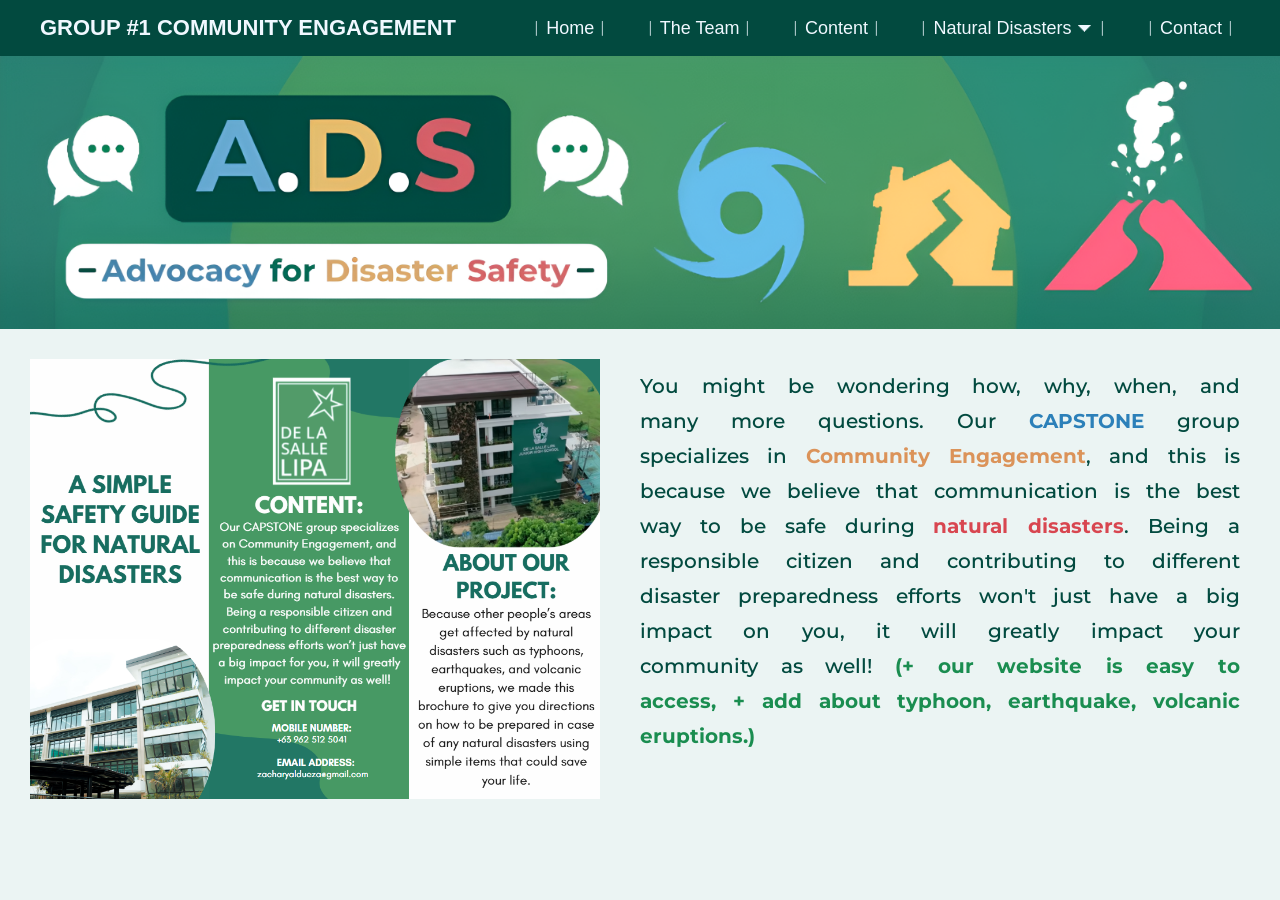
<file: index.html>
<!DOCTYPE html>
<html>

<head>
    <title> CAPSTONE_1 </title>
<link rel="stylesheet" href="style.css">
<link href="https://fonts.googleapis.com/css2?family=Montserrat:ital,wght@0,100..900;1,100..900&display=swap" rel="stylesheet">
<meta name="viewport" content="width=device-width, initial-scale=1.0">

</head>

<body>
<nav class="navbar">
  <h1>GROUP #1 COMMUNITY ENGAGEMENT</h1>

  <div class="nav-links">
    <a href="index.html">︱Home︱</a>
    <a href="the_team.html">︱The Team︱</a>
    <a href="content.html">︱Content︱</a>
  
<div class="dropdown">
  <a href="natural_disasters.html">︱Natural Disasters ⏷︱</a>

  <div class="dropdown-content">
    <a href="typhoon.html" id="ty_drop">Typhoon</a>
    <a href="earthquake.html"id="eq_drop">Earthquake</a>
    <a href="volcanic.html"id="ve_drop">Volcanic Eruption</a>
  </div>


</div>
    <a href="contact.html">︱Contact︱</a>
  </div>
</nav>

   </body>

<div id="banner">
   <img src="banner_0.png" class="back">
</div>



<div class="broc-section">
  <img src="brochure_0.png" class="broc-img">

  <p>
    You might be wondering how, why, when, and many more questions. Our 
    <span class="capstone">CAPSTONE</span> group specializes in 
    <span class="engagement">Community Engagement</span>, and this is because 
    we believe that communication is the best way to be safe during 
    <span class="disaster">natural disasters</span>. Being a responsible citizen and contributing 
    to different disaster preparedness efforts won't just have a big impact on you, it will greatly impact your community as well!
    <span class="long"> (+ our website is easy to access, + add about typhoon, earthquake, volcanic eruptions.)</span>
  </p>
</div>



</html>
</file>
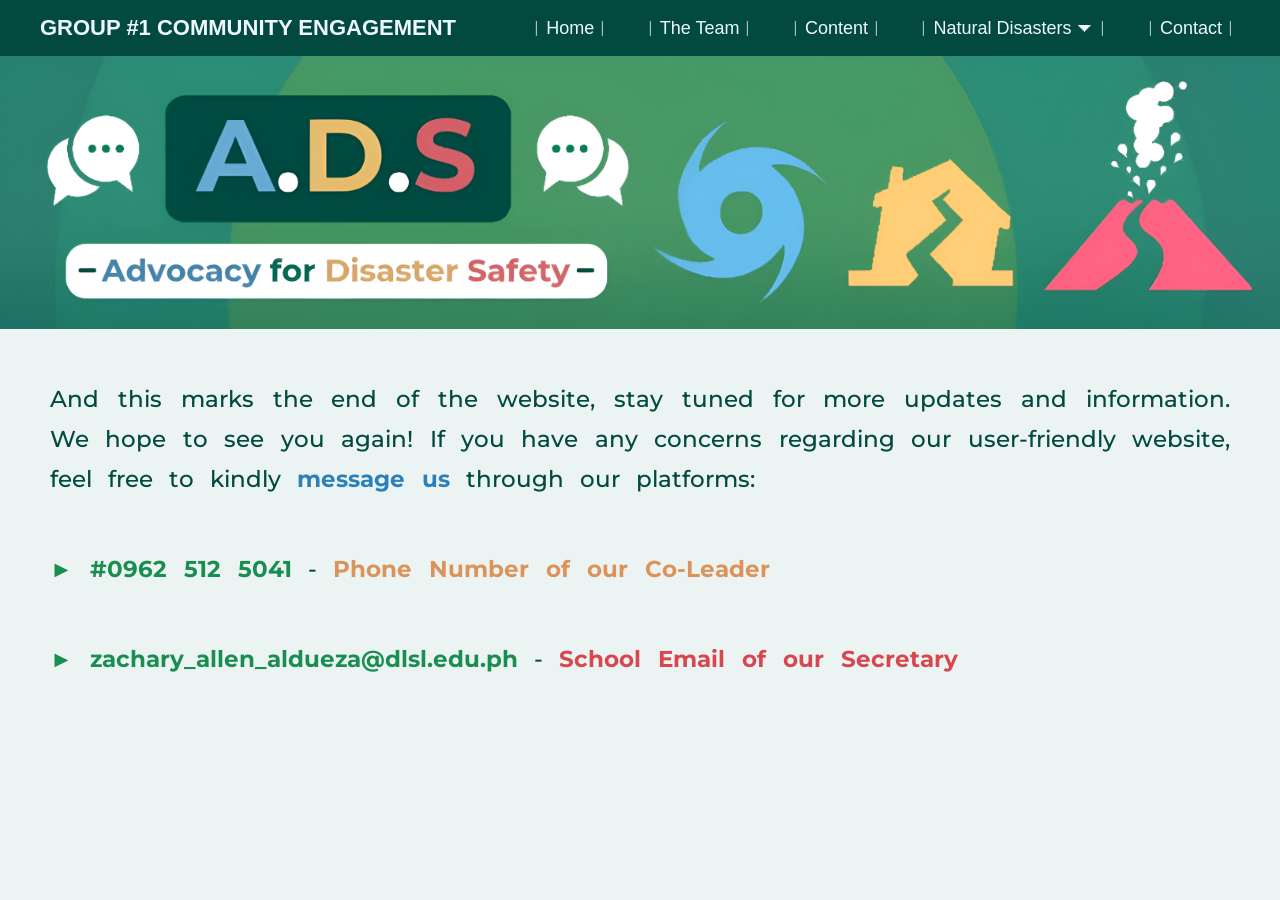
<file: contact.html>
<!DOCTYPE html>
<html>

<head>
    <title> CAPSTONE_8 </title>
<link rel="stylesheet" href="contact.css">
<link href="https://fonts.googleapis.com/css2?family=Montserrat:ital,wght@0,100..900;1,100..900&display=swap" rel="stylesheet">
<meta name="viewport" content="width=device-width, initial-scale=1.0">

</head>

<body>
<nav class="navbar">
  <h1>GROUP #1 COMMUNITY ENGAGEMENT</h1>

  <div class="nav-links">
    <a href="index.html">︱Home︱</a>
    <a href="the_team.html">︱The Team︱</a>
    <a href="content.html">︱Content︱</a>
  
<div class="dropdown">
  <a href="natural_disasters.html">︱Natural Disasters ⏷︱</a>

  <div class="dropdown-content">
    <a href="typhoon.html" id="ty_drop">Typhoon</a>
    <a href="earthquake.html"id="eq_drop">Earthquake</a>
    <a href="volcanic.html"id="ve_drop">Volcanic Eruption</a>
  </div>


</div>
    <a href="contact.html">︱Contact︱</a>
  </div>
</nav>

   </body>

<div id="banner">
   <img src="banner_0.png" class="back">
</div>


<p>
    And this marks the end of the website, stay tuned for more updates and information. We hope to see you again! 
If you have any concerns regarding our user-friendly website, feel free to kindly <span class="mess">message us</span> through our platforms:
</p>

<p>
<span class="num_mail">► #0962 512 5041</span>  - <span class="co_num">Phone Number of our Co-Leader</span>
</p>

<p>
<span class="num_mail">► zachary_allen_aldueza@dlsl.edu.ph</span> - <span class="s_mail">School Email of our Secretary</span>

</p>

</html>
</file>
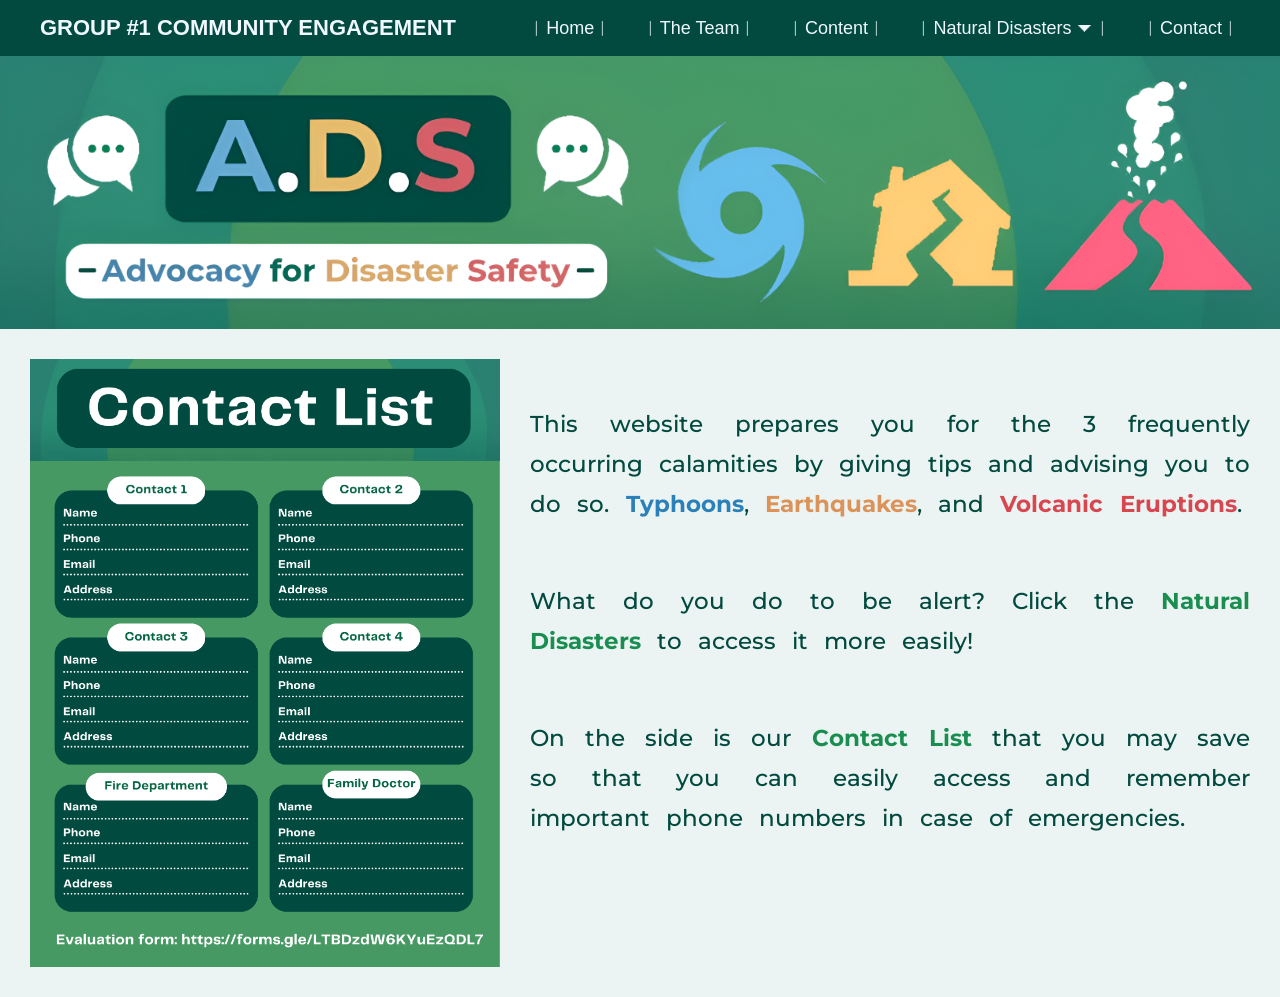
<file: content.html>
<!DOCTYPE html>
<html>

<head>
    <title> CAPSTONE_8 </title>
<link rel="stylesheet" href="content.css">
<link href="https://fonts.googleapis.com/css2?family=Montserrat:ital,wght@0,100..900;1,100..900&display=swap" rel="stylesheet">
<meta name="viewport" content="width=device-width, initial-scale=1.0">

</head>

<body>
<nav class="navbar">
  <h1>GROUP #1 COMMUNITY ENGAGEMENT</h1>

  <div class="nav-links">
    <a href="index.html">︱Home︱</a>
    <a href="the_team.html">︱The Team︱</a>
    <a href="content.html">︱Content︱</a>
  
<div class="dropdown">
  <a href="natural_disasters.html">︱Natural Disasters ⏷︱</a>

  <div class="dropdown-content">
    <a href="typhoon.html" id="ty_drop">Typhoon</a>
    <a href="earthquake.html"id="eq_drop">Earthquake</a>
    <a href="volcanic.html"id="ve_drop">Volcanic Eruption</a>
  </div>


</div>
    <a href="contact.html">︱Contact︱</a>
  </div>
</nav>

   </body>


<div id="banner">
   <img src="banner_0.png" class="back">
</div>

<div class="list-section">
  <img src="contact_list.png" class="list-img">


  <div class="text-content">
<p>
  This website prepares you for the 3 frequently occurring calamities by giving tips and advising you to do so.<span class="typhoons"> Typhoons</span>, <span class="earthquakes">Earthquakes</span>, and <span class="volcanics">Volcanic Eruptions</span>. 
</p>

<p>
What do you do to be alert? Click the <span class="nds">Natural Disasters</span> to access it more easily! 
</p>

<p>
On the side is our <span class="lis">Contact List</span> that you may save so that you can easily access and remember important phone numbers in case of emergencies.

</p>

  </div>
</div>

</html>
</file>
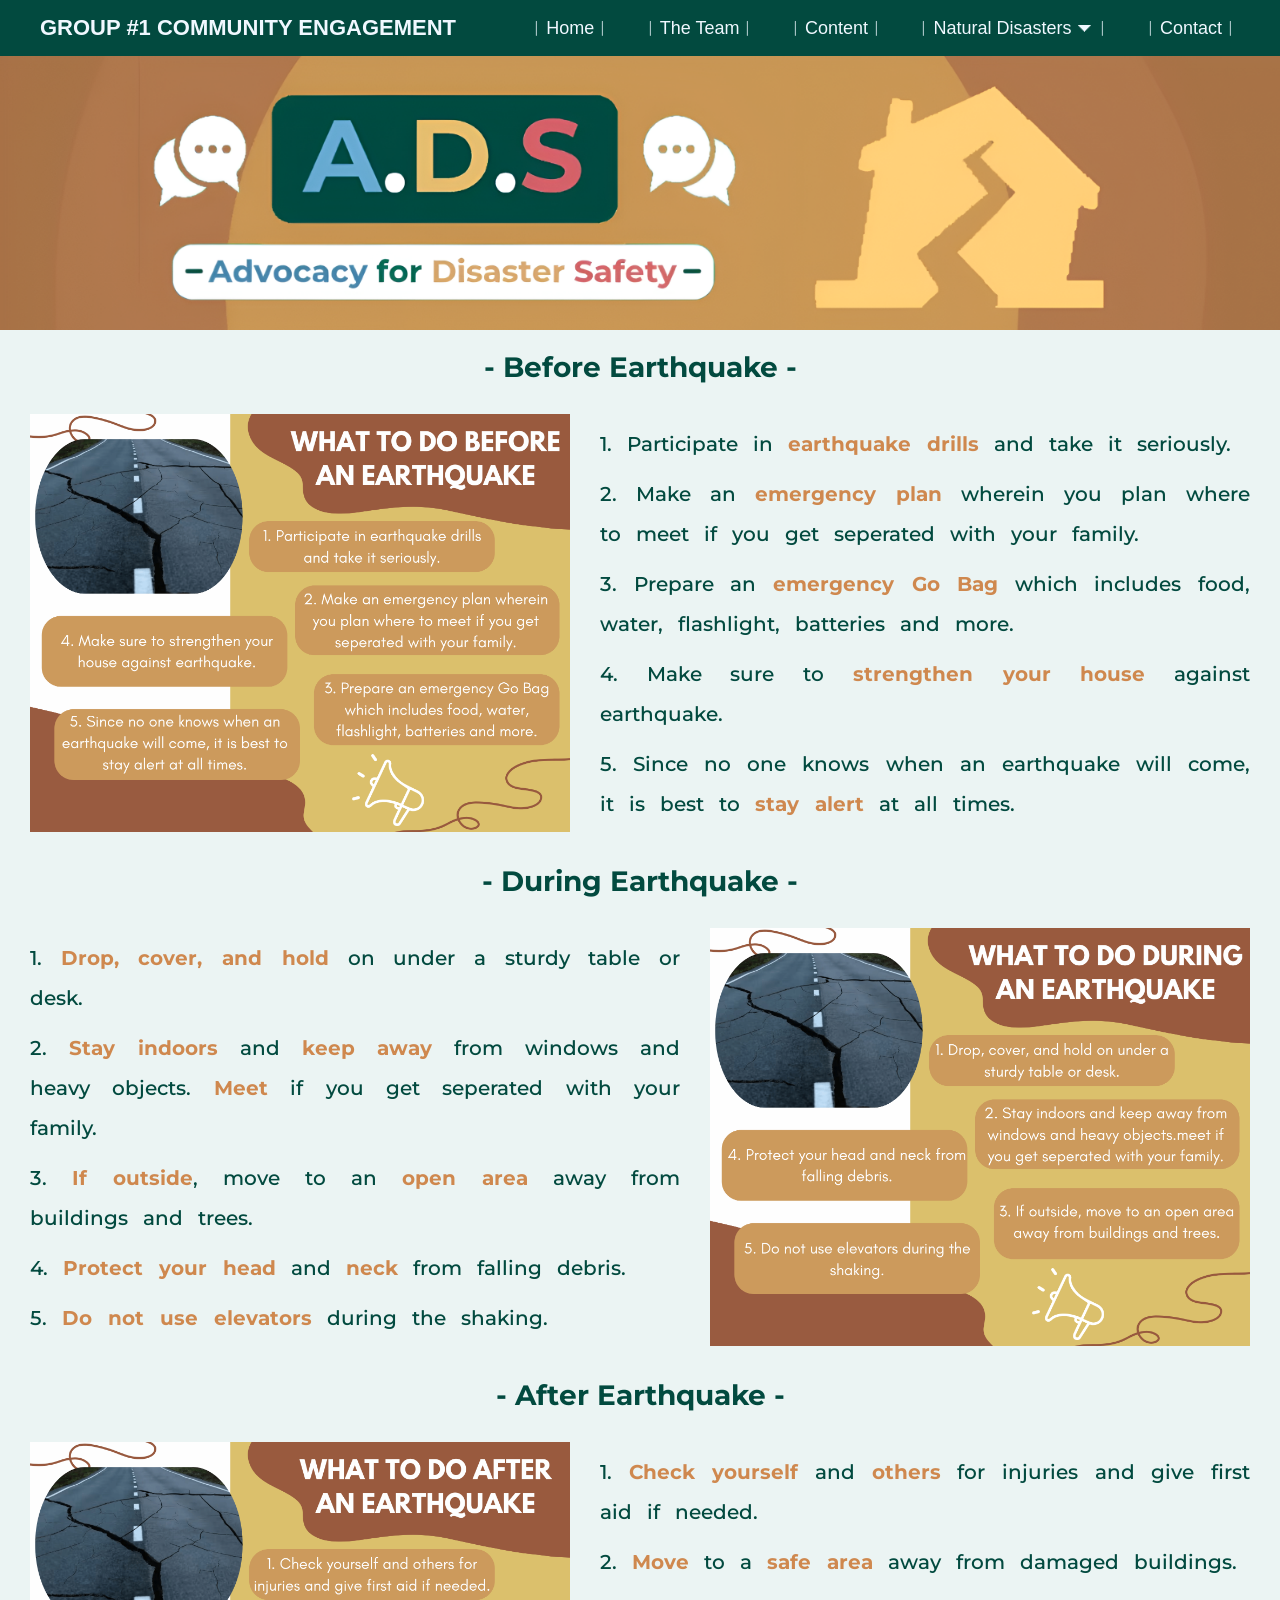
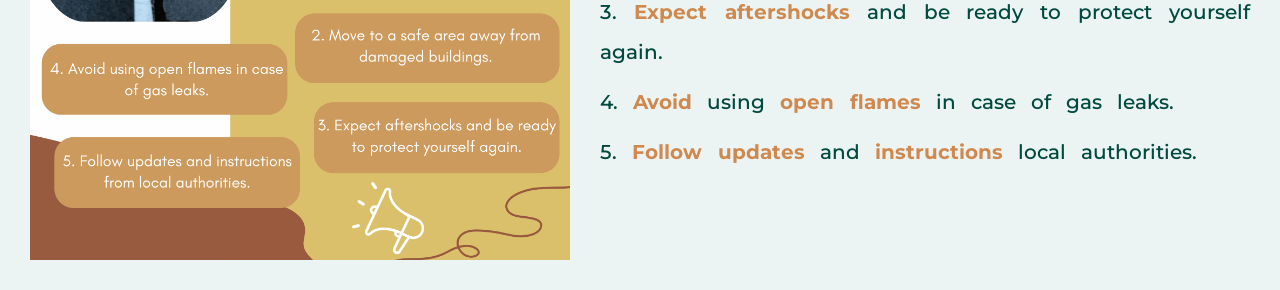
<file: earthquake.html>
<!DOCTYPE html>
<html>

<head>
    <title> CAPSTONE_8 </title>
<link rel="stylesheet" href="earthquake.css">
<link href="https://fonts.googleapis.com/css2?family=Montserrat:ital,wght@0,100..900;1,100..900&display=swap" rel="stylesheet">
<meta name="viewport" content="width=device-width, initial-scale=1.0">

</head>

<body>
<nav class="navbar">
  <h1>GROUP #1 COMMUNITY ENGAGEMENT</h1>

  <div class="nav-links">
    <a href="index.html">︱Home︱</a>
    <a href="the_team.html">︱The Team︱</a>
    <a href="content.html">︱Content︱</a>
  
<div class="dropdown">
  <a href="natural_disasters.html">︱Natural Disasters ⏷︱</a>

  <div class="dropdown-content">
    <a href="typhoon.html" id="ty_drop">Typhoon</a>
    <a href="earthquake.html"id="eq_drop">Earthquake</a>
    <a href="volcanic.html"id="ve_drop">Volcanic Eruption</a>
  </div>


</div>
    <a href="contact.html">︱Contact︱</a>
  </div>
</nav>

   </body>

<div id="banner">
   <img src="eq_banner.png" class="back">
</div>

<div class="broc-block">
  <h2 class="broc-title">- Before Earthquake -</h2>


<div class="broc-section">
  <img src="eq_broc.png" class="broc-img">

  <div class="broc-text">
    <p>1. Participate in <span class="yeltext">earthquake drills</span> and take it seriously.</p>
    <p>2. Make an <span class="yeltext">emergency plan</span> wherein you plan where to meet if you get seperated with your family.</p>
    <p>3. Prepare an <span class="yeltext">emergency Go Bag</span> which includes food, water, flashlight, batteries and more.</p>
    <p>4. Make sure to <span class="yeltext">strengthen your house</span> against earthquake.</p>
    <p>5. Since no one knows when an earthquake will come, it is best to <span class="yeltext">stay alert</span> at all times.</p>
  </div>
</div>
</div>

<div class="broc-block">
  <h2 class="broc-title">- During Earthquake -</h2>

  <div class="broc-section reverse">
    <img src="duringe.png" class="broc-img">

    <div class="broc-text">
       <p>1. <span class="yeltext">Drop, cover, and hold</span> on under a sturdy table or desk.</p>
 <p>2. <span class="yeltext">Stay indoors</span> and <span class="yeltext">keep away</span> from windows and heavy objects. <span class="yeltext">Meet</span> if you get seperated with your family.</p>
 <p>3. <span class="yeltext">If outside</span>, move to an <span class="yeltext">open area</span> away from buildings and trees.</p>
 <p>4. <span class="yeltext">Protect your head</span> and <span class="yeltext">neck</span> from falling debris.</p>
 <p>5. <span class="yeltext">Do not use elevators</span> during the shaking.</p>
    </div>
  </div>
</div>


<div class="broc-block">
  <h2 class="broc-title">- After Earthquake -</h2>

  <div class="broc-section">
    <img src="aftere.png" class="broc-img">

    <div class="broc-text">
     <p>1. <span class="yeltext">Check yourself</span> and <span class="yeltext">others</span> for injuries and give first aid if needed.</p>
      <p>2. <span class="yeltext">Move</span> to a <span class="yeltext">safe area</span> away from damaged buildings.</p>
      <p>3. <span class="yeltext">Expect aftershocks</span> and be ready to protect yourself again.</p>
      <p>4. <span class="yeltext">Avoid</span> using <span class="yeltext">open flames</span> in case of gas leaks.</p>
      <p>5. <span class="yeltext">Follow updates</span> and <span class="yeltext">instructions</span> local authorities.</p>
    </div>
  </div>
</div>
</file>
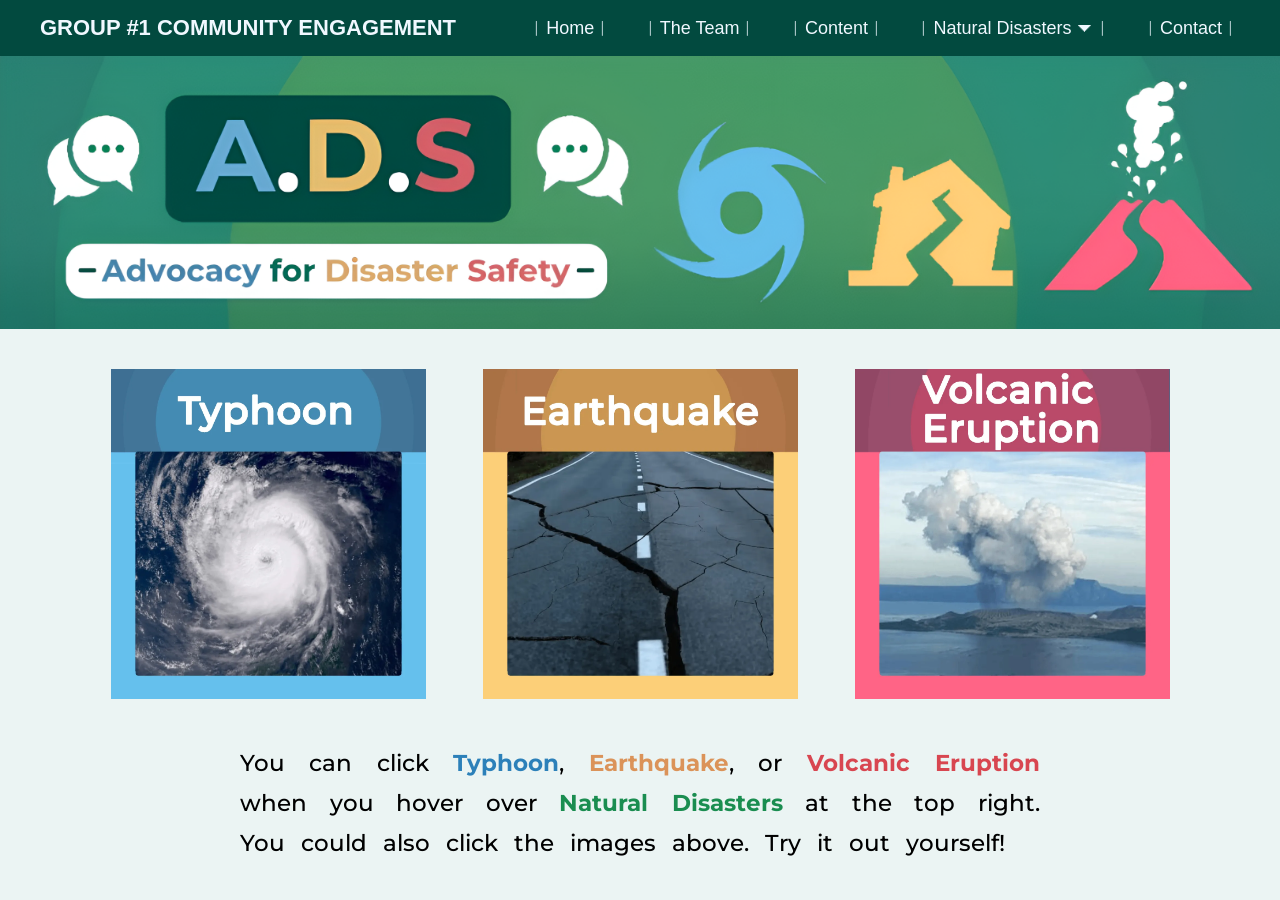
<file: natural_disasters.html>
<!DOCTYPE html>
<html>

<head>
    <title> CAPSTONE_8 </title>
<link rel="stylesheet" href="natural_disasters.css">
<link href="https://fonts.googleapis.com/css2?family=Montserrat:ital,wght@0,100..900;1,100..900&display=swap" rel="stylesheet">
<meta name="viewport" content="width=device-width, initial-scale=1.0">

</head>

<body>
<nav class="navbar">
  <h1>GROUP #1 COMMUNITY ENGAGEMENT</h1>

  <div class="nav-links">
    <a href="index.html">︱Home︱</a>
    <a href="the_team.html">︱The Team︱</a>
    <a href="content.html">︱Content︱</a>
  
<div class="dropdown">
  <a href="natural_disasters.html">︱Natural Disasters ⏷︱</a>

  <div class="dropdown-content">
    <a href="typhoon.html" id="ty_drop">Typhoon</a>
    <a href="earthquake.html"id="eq_drop">Earthquake</a>
    <a href="volcanic.html"id="ve_drop">Volcanic Eruption</a>
  </div>


</div>
    <a href="contact.html">︱Contact︱</a>
  </div>
</nav>

   </body>

<div id="banner">
   <img src="banner_0.png" class="back">
</div>


<div class="image-links">
  <a href="typhoon.html">
    <img src="ty_click.png" alt="Typhoon">
  </a>

  <a href="earthquake.html">
    <img src="eq_click.png" alt="Earthquake">
  </a>

  <a href="volcanic.html">
    <img src="ve_click.png" alt="Volcanic Eruption">
  </a>
</div>

  <p class="image-description">
    You can click <span class="ty_col">Typhoon</span>, <span class="eq_col">Earthquake</span>, or <span class="ve_col">Volcanic Eruption</span> when you hover over <span class="nd_col">Natural Disasters</span> at the top right. You could also click the images above. Try it out yourself!

  </p>

</div>


</html>
</file>
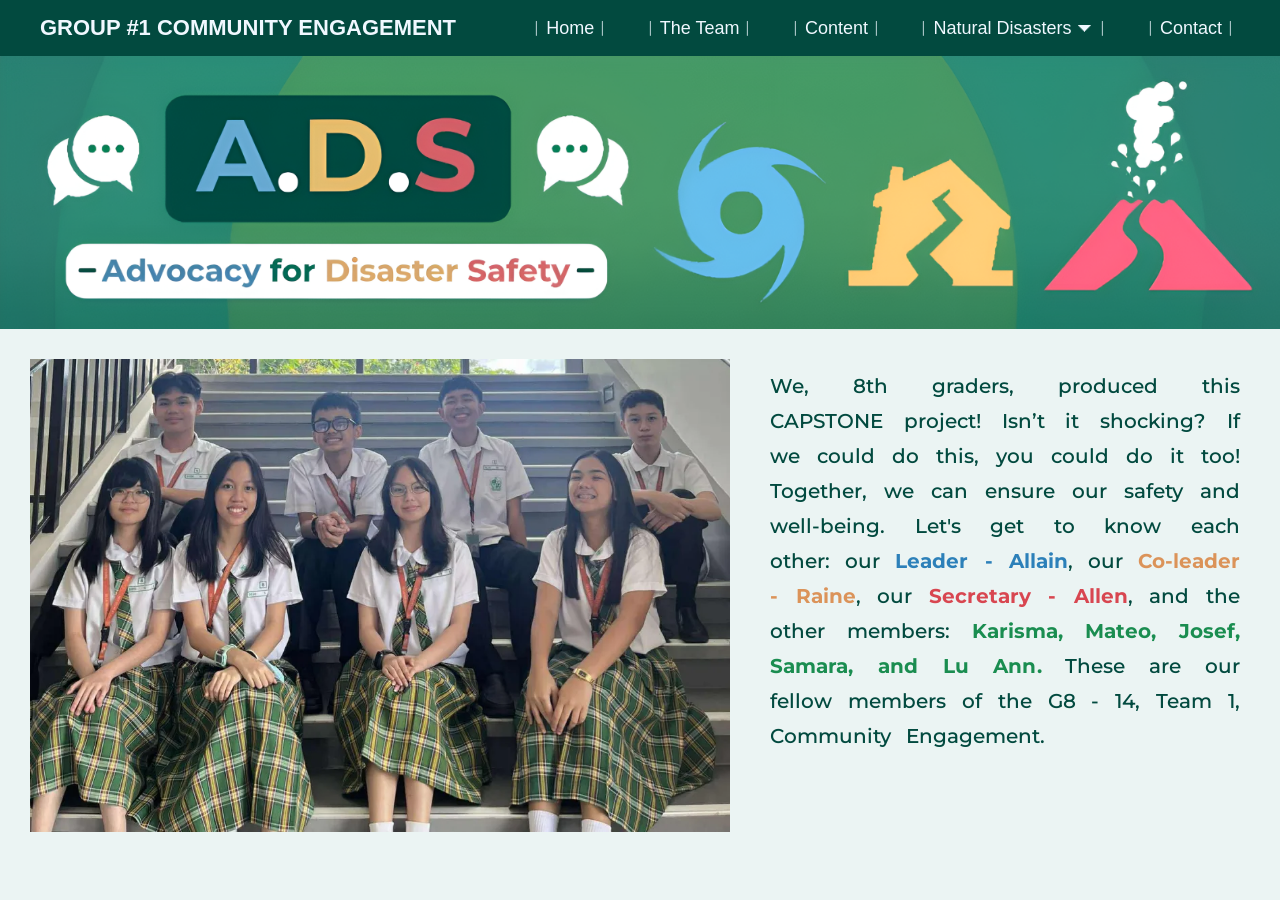
<file: the_team.html>
<!DOCTYPE html>

<html>

<head>
    <title>The Team</title>
<link rel="stylesheet" href="team.css">
<link href="https://fonts.googleapis.com/css2?family=Montserrat:ital,wght@0,100..900;1,100..900&display=swap" rel="stylesheet">
<meta name="viewport" content="width=device-width, initial-scale=1.0">

</head>

<body>
<nav class="navbar">
  <h1>GROUP #1 COMMUNITY ENGAGEMENT</h1>

  <div class="nav-links">
    <a href="index.html">︱Home︱</a>
    <a href="the_team.html">︱The Team︱</a>
    <a href="content.html">︱Content︱</a>
  
<div class="dropdown">
  <a href="natural_disasters.html">︱Natural Disasters ⏷︱</a>

  <div class="dropdown-content">
    <a href="typhoon.html" id="ty_drop">Typhoon</a>
    <a href="earthquake.html"id="eq_drop">Earthquake</a>
    <a href="volcanic.html"id="ve_drop">Volcanic Eruption</a>
  </div>


</div>
    <a href="contact.html">︱Contact︱</a>
  </div>
</nav>

   </body>

<div id="banner">
   <img src="banner_0.png" class="back">
</div>

<div class="team-section">
  <img src="team_0.png" class="team-img">

  <p>
We, 8th graders, produced this CAPSTONE project! Isn’t it shocking? If we could do this, you could do it too! Together, we can ensure our safety and well-being.
Let's get to know each other: our  <span class="allain">Leader - Allain</span>, our  <span class="raine">Co-leader - Raine</span>, our <span class="allen">Secretary - Allen</span>, and the other members: <span class="members">Karisma, Mateo, Josef, Samara, and Lu Ann.</span> These are our fellow members of the G8 - 14, Team 1, Community Engagement.  
    
  </p>
</div>

</html>
</file>
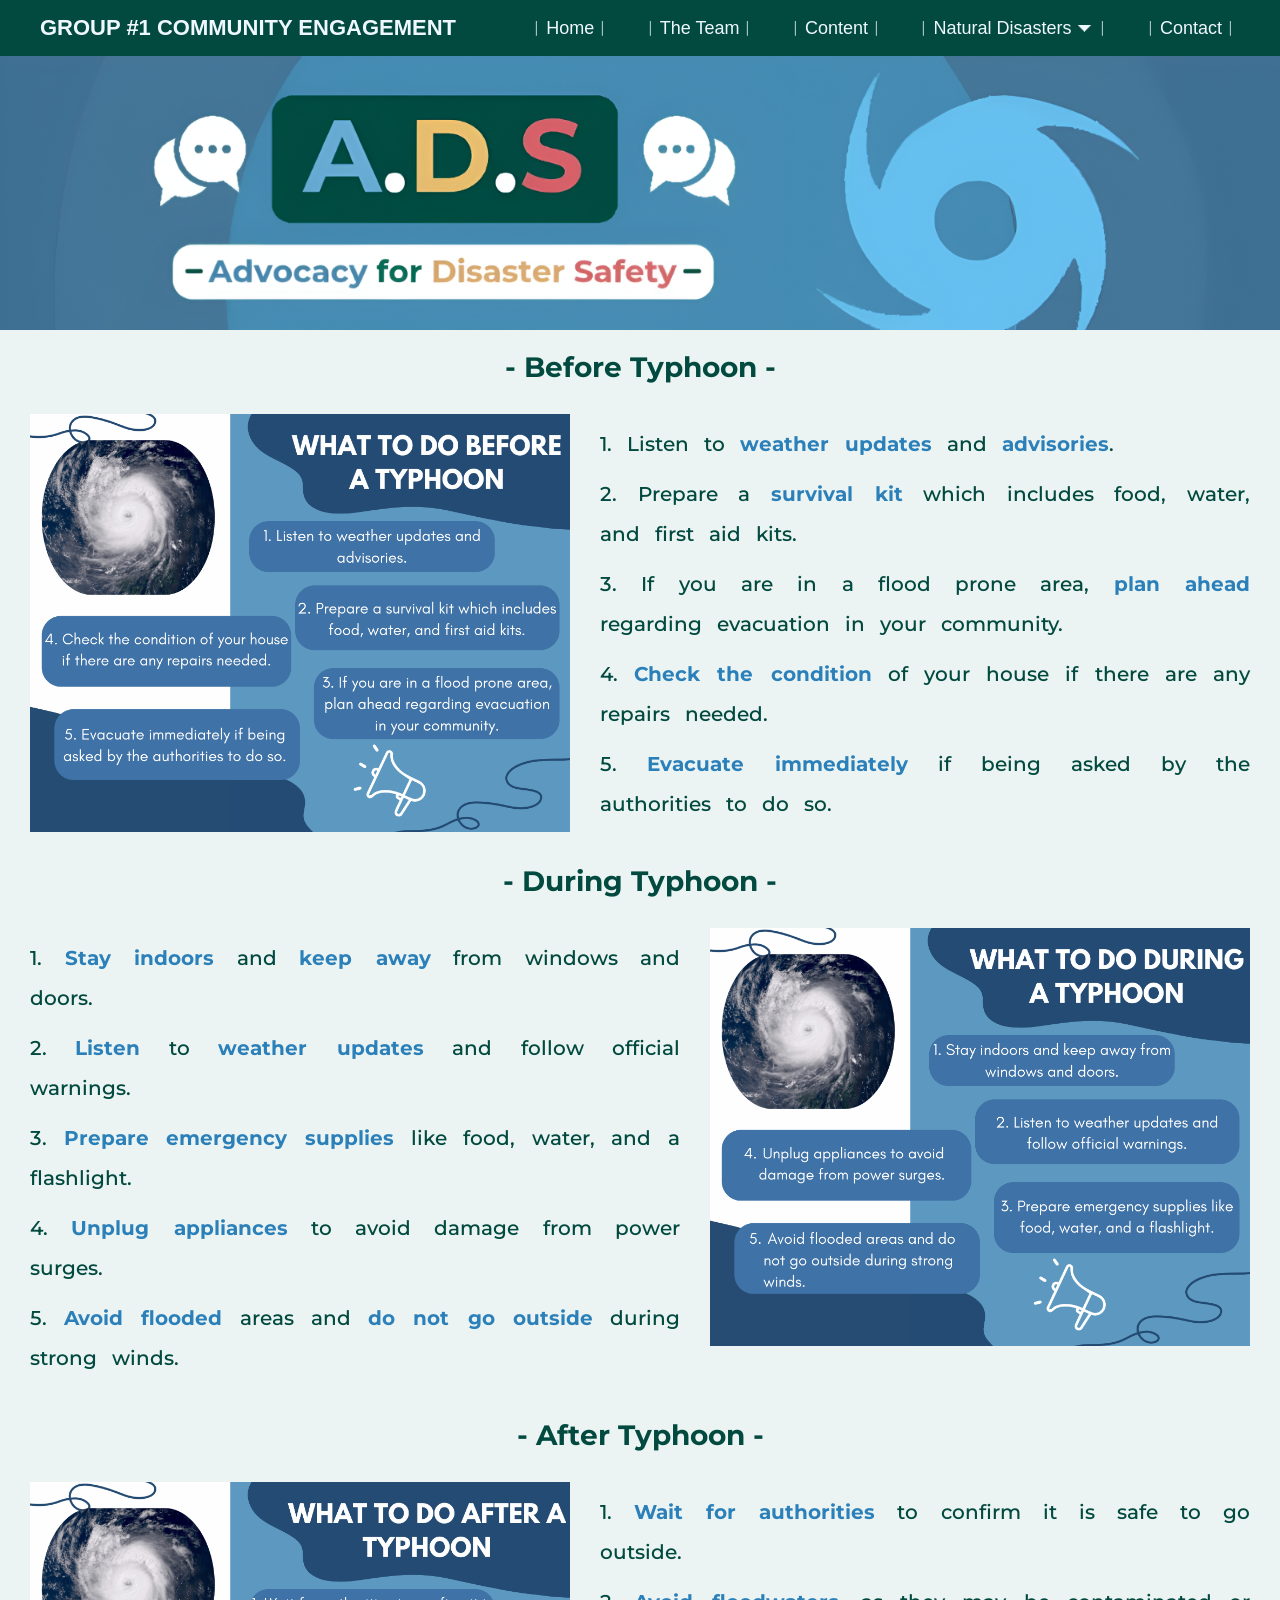
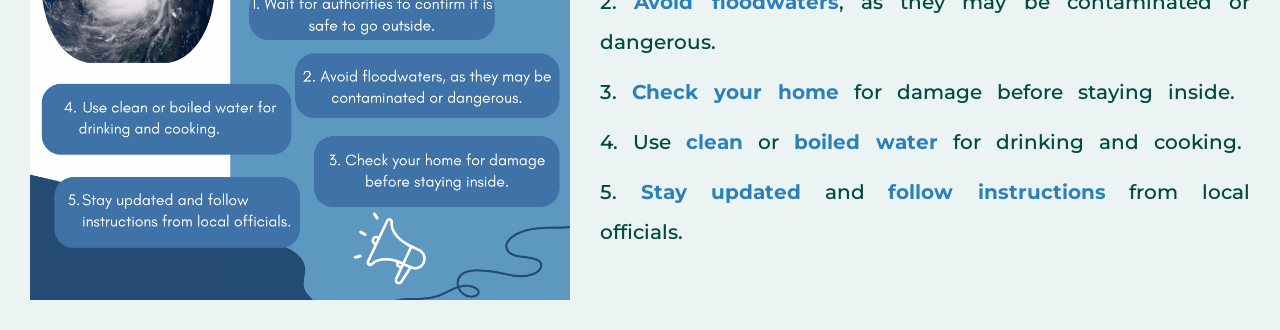
<file: typhoon.html>
<!DOCTYPE html>
<html>

<head>
    <title> CAPSTONE_8 </title>
<link rel="stylesheet" href="typhoon.css">
<link href="https://fonts.googleapis.com/css2?family=Montserrat:ital,wght@0,100..900;1,100..900&display=swap" rel="stylesheet">
<meta name="viewport" content="width=device-width, initial-scale=1.0">

</head>

<body>
<nav class="navbar">
  <h1>GROUP #1 COMMUNITY ENGAGEMENT</h1>

  <div class="nav-links">
    <a href="index.html">︱Home︱</a>
    <a href="the_team.html">︱The Team︱</a>
    <a href="content.html">︱Content︱</a>
  
<div class="dropdown">
  <a href="natural_disasters.html">︱Natural Disasters ⏷︱</a>

  <div class="dropdown-content">
    <a href="typhoon.html" id="ty_drop">Typhoon</a>
    <a href="earthquake.html"id="eq_drop">Earthquake</a>
    <a href="volcanic.html"id="ve_drop">Volcanic Eruption</a>
  </div>


</div>
    <a href="contact.html">︱Contact︱</a>
  </div>
</nav>

   </body>

<div id="banner">
   <img src="ty_banner.png" class="back">
</div>

<div class="broc-block">
  <h2 class="broc-title">- Before Typhoon -</h2>

  <div class="broc-section">
    <img src="ty_broc.png" class="broc-img">

    <div class="broc-text">
      <p>1. Listen to <span class="blutext">weather updates</span> and <span class="blutext">advisories</span>.</p>
      <p>2. Prepare a <span class="blutext">survival kit</span> which includes food, water, and first aid kits.</p>
      <p>3. If you are in a flood prone area, <span class="blutext">plan ahead</span> regarding evacuation in your community.</p>
      <p>4. <span class="blutext">Check the condition</span> of your house if there are any repairs needed.</p>
      <p>5. <span class="blutext">Evacuate immediately</span> if being asked by the authorities to do so.</p>
    </div>
  </div>
</div>


<div class="broc-block">
  <h2 class="broc-title">- During Typhoon -</h2>

  <div class="broc-section reverse">
    <img src="duringt.png" class="broc-img">

    <div class="broc-text">
      <p>1. <span class="blutext">Stay indoors</span> and <span class="blutext">keep away</span> from windows and doors.</p>
      <p>2. <span class="blutext">Listen</span> to <span class="blutext">weather updates</span> and follow official warnings.</p>
      <p>3. <span class="blutext">Prepare emergency supplies</span> like food, water, and a flashlight.</p>
      <p>4. <span class="blutext">Unplug appliances</span> to avoid damage from power surges.</p>
      <p>5. <span class="blutext">Avoid flooded</span> areas and <span class="blutext">do not go outside</span> during strong winds.</p>
    </div>
  </div>
</div>


<div class="broc-block">
  <h2 class="broc-title">- After Typhoon -</h2>

  <div class="broc-section">
    <img src="aftert.png" class="broc-img">

    <div class="broc-text">
      <p>1. <span class="blutext">Wait for authorities</span> to confirm it is safe to go outside.</p>
      <p>2. <span class="blutext">Avoid floodwaters</span>, as they may be contaminated or dangerous.</p>
      <p>3. <span class="blutext">Check your home</span> for damage before staying inside.</p>
      <p>4. Use <span class="blutext">clean</span> or <span class="blutext">boiled water</span> for drinking and cooking.</p>
      <p>5. <span class="blutext">Stay updated</span> and <span class="blutext">follow instructions</span> from local officials.</p>
    </div>
  </div>
</div>
</file>
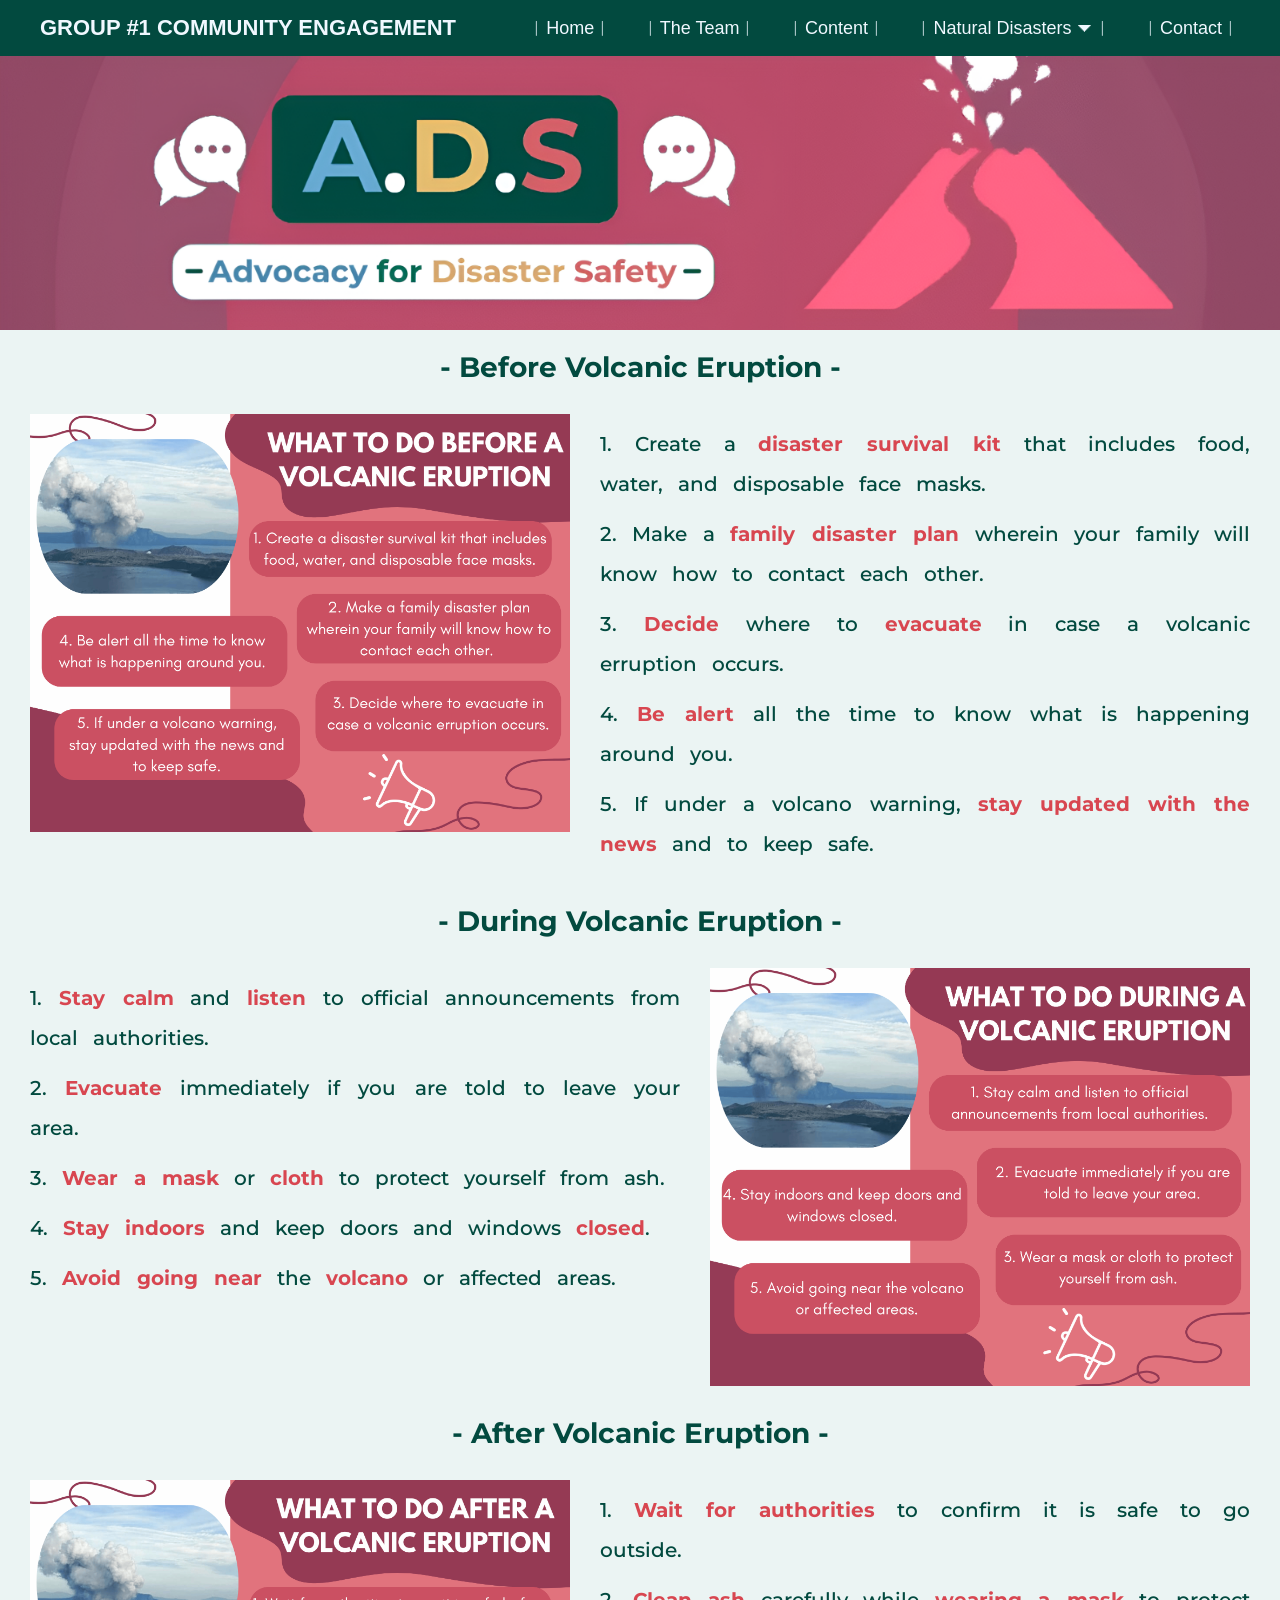
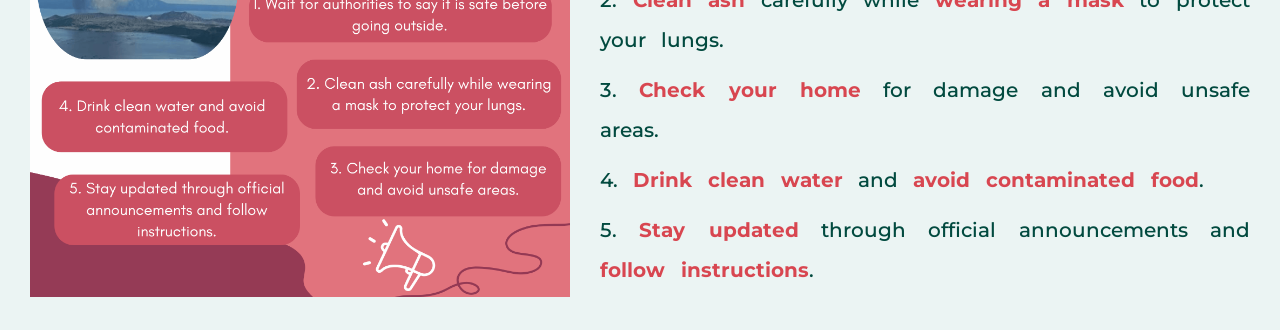
<file: volcanic.html>
<!DOCTYPE html>
<html>

<head>
    <title> CAPSTONE_8 </title>
<link rel="stylesheet" href="volcanic.css">
<link href="https://fonts.googleapis.com/css2?family=Montserrat:ital,wght@0,100..900;1,100..900&display=swap" rel="stylesheet">
<meta name="viewport" content="width=device-width, initial-scale=1.0">

</head>

<body>
<nav class="navbar">
  <h1>GROUP #1 COMMUNITY ENGAGEMENT</h1>

  <div class="nav-links">
    <a href="index.html">︱Home︱</a>
    <a href="the_team.html">︱The Team︱</a>
    <a href="content.html">︱Content︱</a>
  
<div class="dropdown">
  <a href="natural_disasters.html">︱Natural Disasters ⏷︱</a>

  <div class="dropdown-content">
    <a href="typhoon.html" id="ty_drop">Typhoon</a>
    <a href="earthquake.html"id="eq_drop">Earthquake</a>
    <a href="volcanic.html"id="ve_drop">Volcanic Eruption</a>
  </div>


</div>
    <a href="contact.html">︱Contact︱</a>
  </div>
</nav>

   </body>

<div id="banner">
   <img src="ve_banner.png" class="back">
</div>


<div class="broc-block">
  <h2 class="broc-title">- Before Volcanic Eruption -</h2>

<div class="broc-section">
  <img src="ve_broc.png" class="broc-img">

  <div class="broc-text">
       <p>1. Create a <span class="redtext">disaster survival kit</span> that includes food, water, and disposable face masks.</p>
    <p>2. Make a <span class="redtext">family disaster plan</span> wherein your family will know how to contact each other. </p>
    <p>3. <span class="redtext">Decide</span> where to <span class="redtext">evacuate</span> in case a volcanic erruption occurs.</p>
    <p>4. <span class="redtext">Be alert</span> all the time to know what is happening around you.</p>
    <p>5. If under a volcano warning, <span class="redtext">stay updated with the news</span> and to keep safe.</p>
  </div>
</div>
</div>


<div class="broc-block">
  <h2 class="broc-title">- During Volcanic Eruption -</h2>

  <div class="broc-section reverse">
    <img src="duringv.png" class="broc-img">

    <div class="broc-text">
 <p>1. <span class="redtext">Stay calm</span> and <span class="redtext">listen</span> to official announcements from local authorities.</p>
 <p>2. <span class="redtext">Evacuate</span> immediately if you are told to leave your area.</p>
 <p>3. <span class="redtext">Wear a mask</span> or <span class="redtext">cloth</span> to protect yourself from ash.</p>
 <p>4. <span class="redtext">Stay indoors</span> and keep doors and windows <span class="redtext">closed</span>.</p>
 <p>5. <span class="redtext">Avoid going near</span> the <span class="redtext">volcano</span> or affected areas.</p>
    </div>
  </div>
</div>


<div class="broc-block">
  <h2 class="broc-title">- After Volcanic Eruption -</h2>

  <div class="broc-section">
    <img src="afterv.png" class="broc-img">

    <div class="broc-text">
      <p>1. <span class="redtext">Wait for authorities</span> to confirm it is safe to go outside.</p>
      <p>2. <span class="redtext">Clean ash</span> carefully while <span class="redtext">wearing a mask</span> to protect your lungs.</p>
      <p>3. <span class="redtext">Check your home</span> for damage and avoid unsafe areas.</p>
      <p>4. <span class="redtext">Drink clean water</span> and <span class="redtext">avoid contaminated food</span>.</p>
      <p>5. <span class="redtext">Stay updated</span> through official announcements and <span class="redtext">follow instructions</span>.</p>
    </div>
  </div>
</div>
</file>
<file: style.css>
body{
background-color: #EBF4F3;
margin: 0;

}

.navbar {
  background-color: #024A3F;
  padding: 15px 40px;
  font-family: "consolas", sans-serif;

  display: flex;
  align-items: center;

  position: sticky;
  top: 0;
  z-index: 1000;
}

.navbar h1 {
  color: aliceblue;
  margin: 0;
  font-size: 22px;
}

.nav-links {
  margin-left: auto;
}

.nav-links a {
  color: aliceblue;
  text-decoration: none;
  margin-left: 25px;
  font-size: 18px;
 
  transition: transform 0.2s ease;
  display: inline-block;
}

.dropdown {
  position: relative;
  display: inline-block;
}

.dropdown-content {
  display: none;
  position: absolute;
  background-color: #024A3F;
  min-width: 180px;
  top: 100%;
  left: 0;
  z-index: 999;
}

.dropdown-content a {
  display: block;
  padding: 15px 30px;
  margin: 0;
  font-size: 16px;
  font-family: Montserrat;
  font-weight: 600;

   transition: transform 0.2s ease;
  display: inline-block;
}

.dropdown:hover .dropdown-content {
  display: block;
}


.nav-links a:hover,
.dropdown-content a:hover {
  transform: scale(1.08);
}

p{

    color: #024A3F;
    font-family: "consolas", sans-serif;
    font-size: 20px;
    word-spacing: 10px;
    line-height: 35px;
    font-family: Montserrat;
    font-weight: 530;
    margin: 10px;
    text-align: justify;
}

#box1{
    border: 5px solid;
    width: 250px;
    height: 250px;
    background: #024A3F;

}



#banner .back {
  width: 100%;
  height: auto;
  display: block;
}
#banner {
  position: relative;
}


.broc-section {
  display: flex;
  align-items: flex-start; 
  gap: 30px;              
  margin: 30px;            
}

.broc-img {
  width: 570px;   
  height: auto;    
  flex-shrink: 0;  
}

.broc-section p {
  flex: 1;         
}

.capstone {
  font-weight: 700;
  color: #2C80B9;
}

.engagement {
  font-weight: 700;
  color: #DB9359;
}

.disaster {
  font-weight: 700;
  color: #D84650;
}

.long {
  font-weight: 700;
  color: #1a8d50;
}

#ty_drop{

color: #65ADD3;
 font-weight: 700;

}

#eq_drop{

color: #E8BF6D;
font-weight: 700;

}


#ve_drop{

color: #D66167;
font-weight: 720;

}



@media (max-width: 768px) {
  .broc-section {
    flex-direction: column;
    align-items: center;
    text-align: center;
  }

  .broc-img {
    width: 90%;
  }

  .broc-section p {
    width: 100%;
  }
}


@media (max-width: 768px) {

  .navbar {
    padding: 10px 15px;
  }

  .navbar h1 {
    font-size: 14px;
  }

  .nav-links a {
    font-size: 12px;
    margin-left: 10px;
  }

}
</file>
<file: contact.css>
body{
background-color: #EBF4F3;
margin: 0;

}

.navbar {
  background-color: #024A3F;
  padding: 15px 40px;
  font-family: "consolas", sans-serif;

  display: flex;
  align-items: center;

  position: sticky;
  top: 0;
  z-index: 1000;
}

.navbar h1 {
  color: aliceblue;
  margin: 0;
  font-size: 22px;
}

.nav-links {
  margin-left: auto;
}

.nav-links a {
  color: aliceblue;
  text-decoration: none;
  margin-left: 25px;
  font-size: 18px;

     transition: transform 0.2s ease;
  display: inline-block;
}

.dropdown {
  position: relative;
  display: inline-block;
}

.dropdown-content {
  display: none;
  position: absolute;
  background-color: #024A3F;
  min-width: 180px;
  top: 100%;
  left: 0;
  z-index: 999;
}

.dropdown-content a {
  display: block;
  padding: 15px 30px;
  margin: 0;
  font-size: 16px;
  font-family: Montserrat;
  font-weight: 600;

     transition: transform 0.2s ease;
  display: inline-block;
}

.dropdown:hover .dropdown-content {
  display: block;
}

.nav-links a:hover,
.dropdown-content a:hover {
  transform: scale(1.08);
}

p{

 color: #024A3F;
    font-size: 23px;
    word-spacing: 10px;
    line-height: 40px;
    font-family: Montserrat;
    font-weight: 510;
    margin: 50px;
    text-align: justify;
}

#box1{
    border: 5px solid;
    width: 250px;
    height: 250px;
    background: #024A3F;

}



#banner .back {
  width: 100%;
  height: auto;
  display: block;
}
#banner {
  position: relative;
}

#ty_drop{

color: #65ADD3;
 font-weight: 700;

}

#eq_drop{

color: #E8BF6D;
font-weight: 700;

}


#ve_drop{

color: #D66167;
font-weight: 720;

}


.mess {
  font-weight: 700;
  color: #2C80B9;
}

.co_num {
  font-weight: 700;
  color: #DB9359;
}

.s_mail {
  font-weight: 700;
  color: #D84650;
}

.num_mail {
  font-weight: 700;
  color: #1a8d50;
}


@media (max-width: 768px) {

  .navbar {
    padding: 10px 15px;
  }

  .navbar h1 {
    font-size: 14px;
  }

  .nav-links a {
    font-size: 12px;
    margin-left: 10px;
  }

}

.num_mail {
  word-break: break-word;
  overflow-wrap: break-word;
}
</file>
<file: content.css>
body{
background-color: #EBF4F3;
margin: 0;

}

.navbar {
  background-color: #024A3F;
  padding: 15px 40px;
  font-family: "consolas", sans-serif;

  display: flex;
  align-items: center;

  position: sticky;
  top: 0;
  z-index: 1000;
}

.navbar h1 {
  color: aliceblue;
  margin: 0;
  font-size: 22px;
}

.nav-links {
  margin-left: auto;
}

.nav-links a {
  color: aliceblue;
  text-decoration: none;
  margin-left: 25px;
  font-size: 18px;

     transition: transform 0.2s ease;
  display: inline-block;
}


.dropdown {
  position: relative;
  display: inline-block;
}

.dropdown-content {
  display: none;
  position: absolute;
  background-color: #024A3F;
  min-width: 180px;
  top: 100%;
  left: 0;
  z-index: 999;
}

.dropdown-content a {
  display: block;
  padding: 15px 30px;
  margin: 0;
  font-size: 16px;
  font-family: Montserrat;
  font-weight: 600;

     transition: transform 0.2s ease;
  display: inline-block;
}

.dropdown:hover .dropdown-content {
  display: block;
}

.nav-links a:hover,
.dropdown-content a:hover {
  transform: scale(1.08);
}


#banner .back {
  width: 100%;
  height: auto;
  display: block;
}
#banner {
  position: relative;
}

.list-section {
  display: flex;
  align-items: flex-start; 
  gap: 30px;              
  margin: 30px;            
}

.list-img {
  width: 470px;   
  height: auto;    
  flex-shrink: 0;  
}


.list-section p {
  flex: 1;         
}


.text-content {
  display: flex;
  flex-direction: column;
  flex: 1;
}

p{
  color: #024A3F;
    font-size: 23px;
    word-spacing: 10px;
    line-height: 40px;
    font-family: Montserrat;
    font-weight: 510;
    margin-top: 45px;
    margin-bottom: 12px;
    text-align: justify;
    
}


.typhoons {
  font-weight: 700;
  color: #2C80B9;
}

.earthquakes {
  font-weight: 700;
  color: #DB9359;
}

.volcanics{
  font-weight: 700;
  color: #D84650;
}

.nds{
 font-weight: 700;
  color: #1a8d50;

}


.lis{
 font-weight: 700;
  color: #1a8d50;

}


#ty_drop{

color: #65ADD3;
 font-weight: 700;

}

#eq_drop{

color: #E8BF6D;
font-weight: 700;

}


#ve_drop{

color: #D66167;
font-weight: 720;

}


@media (max-width: 768px) {
  .list-section {
    flex-direction: column;
    align-items: center;
    text-align: center;
  }

  .list-img {
    width: 90%;
  }

  .list-section p {
    width: 100%;
  }
}


@media (max-width: 768px) {

  .navbar {
    padding: 10px 15px;
  }

  .navbar h1 {
    font-size: 14px;
  }

  .nav-links a {
    font-size: 12px;
    margin-left: 10px;
  }

}
</file>
<file: earthquake.css>
body{
background-color: #EBF4F3;
margin: 0;

}

.navbar {
  background-color: #024A3F;
  padding: 15px 40px;
  font-family: "consolas", sans-serif;

  display: flex;
  align-items: center;

  position: sticky;
  top: 0;
  z-index: 1000;
}

.navbar h1 {
  color: aliceblue;
  margin: 0;
  font-size: 22px;
}

.nav-links {
  margin-left: auto;
}

.nav-links a {
  color: aliceblue;
  text-decoration: none;
  margin-left: 25px;
  font-size: 18px;

    transition: transform 0.2s ease;
  display: inline-block;
}

.dropdown {
  position: relative;
  display: inline-block;
}

.dropdown-content {
  display: none;
  position: absolute;
  background-color: #024A3F;
  min-width: 180px;
  top: 100%;
  left: 0;
  z-index: 999;
}

.dropdown-content a {
  display: block;
  padding: 15px 30px;
  margin: 0;
  font-size: 16px;
  font-family: Montserrat;
  font-weight: 600;

    transition: transform 0.2s ease;
  display: inline-block;
}

.dropdown:hover .dropdown-content {
  display: block;
}

.nav-links a:hover,
.dropdown-content a:hover {
  transform: scale(1.08);
}


#banner .back {
  width: 100%;
  height: auto;
  display: block;
}
#banner {
  position: relative;
}


#ty_drop{

color: #65ADD3;
 font-weight: 700;

}

#eq_drop{

color: #E8BF6D;
font-weight: 700;

}


#ve_drop{

color: #D66167;
font-weight: 720;

}

.broc-section {
  display: flex;
  align-items: flex-start;
  gap: 30px;
  margin: 30px;
}

.broc-section.reverse {
  flex-direction: row-reverse;
}

.broc-img {
  width: 540px;
  height: auto;
  flex-shrink: 0;
}

.broc-text {
  flex: 1;
}

.broc-text p {
  color: #024A3F;
  font-family: "Montserrat", sans-serif;
  font-size: 20px;
  word-spacing: 10px;
  line-height: 40px;
  font-weight: 530;
  margin: 10px 0;
  text-align: justify;
}

.blutext {
  font-weight: 700;
  color: #2C80B9;
}

.broc-title {
  font-family: "Montserrat", sans-serif;
  font-size: 28px;
  color: #024A3F;
  margin: 20px 30px 10px 30px;
  text-align: center;
}

@media (max-width: 768px) {
  .broc-section,
  .broc-section.reverse {
    flex-direction: column;
    align-items: center;
  }

  .broc-img {
    width: 100%;
    max-width: 400px;
    margin-bottom: 15px;
  }

  .broc-text {
    width: 100%;
    text-align: justify;
  }

  .broc-title {
    margin: 20px 10px 10px;
  }
}



.yeltext {
  font-weight: 700;
  color: #cf884e;
}

.bold {
  font-weight: 700;
  color: #1a8d50;
}


@media (max-width: 768px) {

  .navbar {
    padding: 10px 15px;
  }

  .navbar h1 {
    font-size: 14px;
  }

  .nav-links a {
    font-size: 12px;
    margin-left: 10px;
  }

}
</file>
<file: natural_disasters.css>
body{
background-color: #EBF4F3;
margin: 0;

}

.navbar {
  background-color: #024A3F;
  padding: 15px 40px;
  font-family: "consolas", sans-serif;

  display: flex;
  align-items: center;

  position: sticky;
  top: 0;
  z-index: 1000;
}

.navbar h1 {
  color: aliceblue;
  margin: 0;
  font-size: 22px;
}

.nav-links {
  margin-left: auto;
}

.nav-links a {
  color: aliceblue;
  text-decoration: none;
  margin-left: 25px;
  font-size: 18px;

      transition: transform 0.2s ease;
  display: inline-block;
}

.dropdown {
  position: relative;
  display: inline-block;
}

.dropdown-content {
  display: none;
  position: absolute;
  background-color: #024A3F;
  min-width: 180px;
  top: 100%;
  left: 0;
  z-index: 999;
}

.dropdown-content a {
  display: block;
  padding: 15px 30px;
  margin: 0;
  font-size: 16px;
  font-family: Montserrat;
  font-weight: 600;

    transition: transform 0.2s ease;
  display: inline-block;
}

.dropdown:hover .dropdown-content {
  display: block;
}


.nav-links a:hover,
.dropdown-content a:hover {
  transform: scale(1.08);
}


#banner .back {
  width: 100%;
  height: auto;
  display: block;
}
#banner {
  position: relative;
}


#ty_drop{

color: #65ADD3;
 font-weight: 700;

}

#eq_drop{

color: #E8BF6D;
font-weight: 700;

}


#ve_drop{

color: #D66167;
font-weight: 720;

}


.image-links {
  display: flex;
  justify-content: center;  
  align-items: center;
  gap: 57px;                
  margin: 40px 0;
}

.image-links img {
  width: 315px;            
  height: auto;
  cursor: pointer;
  transition: transform 0.3s ease;
}

.image-links img:hover {
  transform: scale(1.08);    
}


@media (max-width: 768px) {
  .image-links {
    flex-direction: column;
  }
}

@media (max-width: 768px) {

  .navbar {
    padding: 10px 15px;
  }

  .navbar h1 {
    font-size: 14px;
  }

  .nav-links a {
    font-size: 12px;
    margin-left: 10px;
  }

}


.image-section {
  text-align: center;
}

.image-description {
  margin-top: 20px;
  max-width: 800px;
  margin-left: auto;
  margin-right: auto;

    font-size: 23px;
    word-spacing: 10px;
    line-height: 40px;
    font-family: Montserrat;
    font-weight: 510;
    margin-top: 0px;
    margin-bottom: 30px;
    text-align: justify;

}



.ty_col {
  font-weight: 700;
  color: #2C80B9;
}

.eq_col {
  font-weight: 700;
  color: #DB9359;
}

.ve_col {
  font-weight: 700;
  color: #D84650;
}

.nd_col {
  font-weight: 700;
  color: #1a8d50;
}


@media (max-width: 768px) {
  .image-description {
    padding-left: 30px;
    padding-right: 30px;
  }
}
</file>
<file: team.css>
body{
background-color: #EBF4F3;
margin: 0;

}

.navbar {
  background-color: #024A3F;
  padding: 15px 40px;
  font-family: "consolas", sans-serif;

  display: flex;
  align-items: center;

  position: sticky;
  top: 0;
  z-index: 1000;
}

.navbar h1 {
  color: aliceblue;
  margin: 0;
  font-size: 22px;
}

.nav-links {
  margin-left: auto;
}

.nav-links a {
  color: aliceblue;
  text-decoration: none;
  margin-left: 25px;
  font-size: 18px;
 
  transition: transform 0.2s ease;
  display: inline-block;
}

.dropdown {
  position: relative;
  display: inline-block;
}

.dropdown-content {
  display: none;
  position: absolute;
  background-color: #024A3F;
  min-width: 180px;
  top: 100%;
  left: 0;
  z-index: 999;
}

.dropdown-content a {
  display: block;
  padding: 15px 30px;
  margin: 0;
  font-size: 16px;
  font-family: Montserrat;
  font-weight: 600;

   transition: transform 0.2s ease;
  display: inline-block;
}

.dropdown:hover .dropdown-content {
  display: block;
}


.nav-links a:hover,
.dropdown-content a:hover {
  transform: scale(1.08);
}



#banner .back {
  width: 100%;
  height: auto;
  display: block;
}
#banner {
  position: relative;
}

.team-section {
  display: flex;
  align-items: flex-start; 
  gap: 30px;              
  margin: 30px;            
}

.team-img {
  width: 700px;   
  height: auto;    
  flex-shrink: 0;  
}

.team-section p {
  flex: 1;         
}

p{
   color: #024A3F;
    font-family: "consolas", sans-serif;
    font-size: 20px;
    word-spacing: 10px;
    line-height: 35px;
    font-family: Montserrat;
    font-weight: 530;
    margin: 10px;
    text-align: justify;
}

.allain {
  font-weight: 700;
  color: #2C80B9;
}

.raine {
  font-weight: 700;
  color: #DB9359;
}

.allen {
  font-weight: 700;
  color: #D84650;
}

.members{
 font-weight: 700;
  color: #1a8d50;
}



#ty_drop{

color: #65ADD3;
 font-weight: 700;

}

#eq_drop{

color: #E8BF6D;
font-weight: 700;

}


#ve_drop{

color: #D66167;
font-weight: 720;

}

@media (max-width: 768px) {
  .team-section {
    flex-direction: column;
    align-items: center;
    text-align: center;
  }

  .team-img {
    width: 90%;
  }

  .team-section p {
    width: 100%;
  }
}


@media (max-width: 768px) {

  .navbar {
    padding: 10px 15px;
  }

  .navbar h1 {
    font-size: 14px;
  }

  .nav-links a {
    font-size: 12px;
    margin-left: 10px;
  }

}
</file>
<file: typhoon.css>
body{
background-color: #EBF4F3;
margin: 0;

}

.navbar {
  background-color: #024A3F;
  padding: 15px 40px;
  font-family: "consolas", sans-serif;

  display: flex;
  align-items: center;

  position: sticky;
  top: 0;
  z-index: 1000;
}

.navbar h1 {
  color: aliceblue;
  margin: 0;
  font-size: 22px;
}

.nav-links {
  margin-left: auto;
}

.nav-links a {
  color: aliceblue;
  text-decoration: none;
  margin-left: 25px;
  font-size: 18px;

    transition: transform 0.2s ease;
  display: inline-block;
}

.dropdown {
  position: relative;
  display: inline-block;
}

.dropdown-content {
  display: none;
  position: absolute;
  background-color: #024A3F;
  min-width: 180px;
  top: 100%;
  left: 0;
  z-index: 999;
}

.dropdown-content a {
  display: block;
  padding: 15px 30px;
  margin: 0;
  font-size: 16px;
  font-family: Montserrat;
  font-weight: 600;

    transition: transform 0.2s ease;
  display: inline-block;
}

.dropdown:hover .dropdown-content {
  display: block;
}

.nav-links a:hover,
.dropdown-content a:hover {
  transform: scale(1.08);
}


#banner .back {
  width: 100%;
  height: auto;
  display: block;
}
#banner {
  position: relative;
}


#ty_drop{

color: #65ADD3;
 font-weight: 700;

}

#eq_drop{

color: #E8BF6D;
font-weight: 700;

}


#ve_drop{

color: #D66167;
font-weight: 720;

}


.broc-section {
  display: flex;
  align-items: flex-start;
  gap: 30px;
  margin: 30px;
}

.broc-section.reverse {
  flex-direction: row-reverse;
}

.broc-img {
  width: 540px;
  height: auto;
  flex-shrink: 0;
}

.broc-text {
  flex: 1;
}

.broc-text p {
  color: #024A3F;
  font-family: "Montserrat", sans-serif;
  font-size: 20px;
  word-spacing: 10px;
  line-height: 40px;
  font-weight: 530;
  margin: 10px 0;
  text-align: justify;
}

.blutext {
  font-weight: 700;
  color: #2C80B9;
}

.broc-title {
  font-family: "Montserrat", sans-serif;
  font-size: 28px;
  color: #024A3F;
  margin: 20px 30px 10px 30px;
  text-align: center;
}

@media (max-width: 768px) {
  .broc-section,
  .broc-section.reverse {
    flex-direction: column;
    align-items: center;
  }

  .broc-img {
    width: 100%;
    max-width: 400px;
    margin-bottom: 15px;
  }

  .broc-text {
    width: 100%;
    text-align: justify;
  }

  .broc-title {
    margin: 20px 10px 10px;
  }
}

@media (max-width: 768px) {

  .navbar {
    padding: 10px 15px;
  }

  .navbar h1 {
    font-size: 14px;
  }

  .nav-links a {
    font-size: 12px;
    margin-left: 10px;
  }

}
</file>
<file: volcanic.css>
body{
background-color: #EBF4F3;
margin: 0;

}

.navbar {
  background-color: #024A3F;
  padding: 15px 40px;
  font-family: "consolas", sans-serif;

  display: flex;
  align-items: center;

  position: sticky;
  top: 0;
  z-index: 1000;
}

.navbar h1 {
  color: aliceblue;
  margin: 0;
  font-size: 22px;
}

.nav-links {
  margin-left: auto;
}

.nav-links a {
  color: aliceblue;
  text-decoration: none;
  margin-left: 25px;
  font-size: 18px;

    transition: transform 0.2s ease;
  display: inline-block;
}

.dropdown {
  position: relative;
  display: inline-block;
}

.dropdown-content {
  display: none;
  position: absolute;
  background-color: #024A3F;
  min-width: 180px;
  top: 100%;
  left: 0;
  z-index: 999;
}

.dropdown-content a {
  display: block;
  padding: 15px 30px;
  margin: 0;
  font-size: 16px;
  font-family: Montserrat;
  font-weight: 600;

    transition: transform 0.2s ease;
  display: inline-block;
}

.dropdown:hover .dropdown-content {
  display: block;
}

.nav-links a:hover,
.dropdown-content a:hover {
  transform: scale(1.08);
}


#banner .back {
  width: 100%;
  height: auto;
  display: block;
}
#banner {
  position: relative;
}


#ty_drop{

color: #65ADD3;
 font-weight: 700;

}

#eq_drop{

color: #E8BF6D;
font-weight: 700;

}


#ve_drop{

color: #D66167;
font-weight: 720;

}

.broc-section {
  display: flex;
  align-items: flex-start;
  gap: 30px;
  margin: 30px;
}

.broc-section.reverse {
  flex-direction: row-reverse;
}

.broc-img {
  width: 540px;
  height: auto;
  flex-shrink: 0;
}

.broc-text {
  flex: 1;
}

.broc-text p {
  color: #024A3F;
  font-family: "Montserrat", sans-serif;
  font-size: 20px;
  word-spacing: 10px;
  line-height: 40px;
  font-weight: 530;
  margin: 10px 0;
  text-align: justify;
}

.redtext {
  font-weight: 700;
  color: #D46867;
}

.broc-title {
  font-family: "Montserrat", sans-serif;
  font-size: 28px;
  color: #024A3F;
  margin: 20px 30px 10px 30px;
  text-align: center;
}

@media (max-width: 768px) {
  .broc-section,
  .broc-section.reverse {
    flex-direction: column;
    align-items: center;
  }

  .broc-img {
    width: 100%;
    max-width: 400px;
    margin-bottom: 15px;
  }

  .broc-text {
    width: 100%;
    text-align: justify;
  }

  .broc-title {
    margin: 20px 10px 10px;
  }
}


.redtext {
  font-weight: 700;
  color: #D84650;
}

@media (max-width: 768px) {

  .navbar {
    padding: 10px 15px;
  }

  .navbar h1 {
    font-size: 14px;
  }

  .nav-links a {
    font-size: 12px;
    margin-left: 10px;
  }

}
</file>
